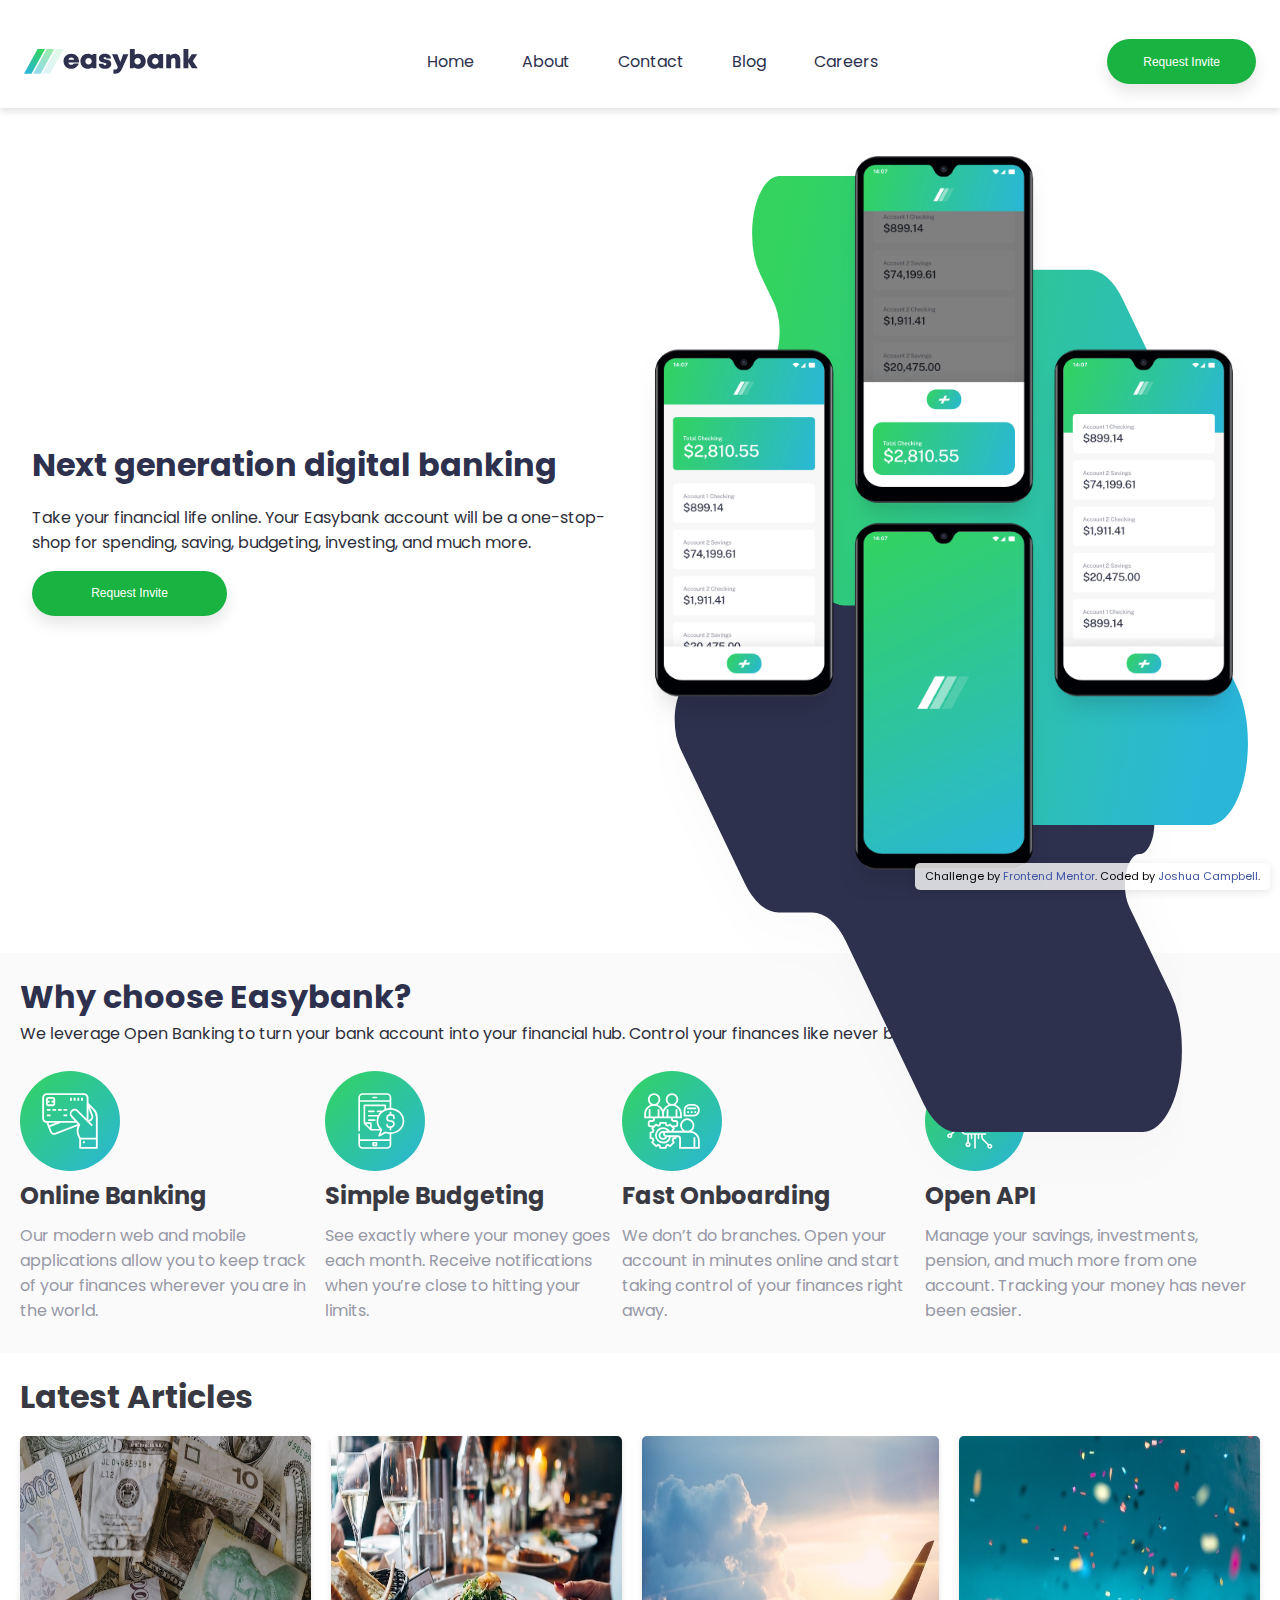
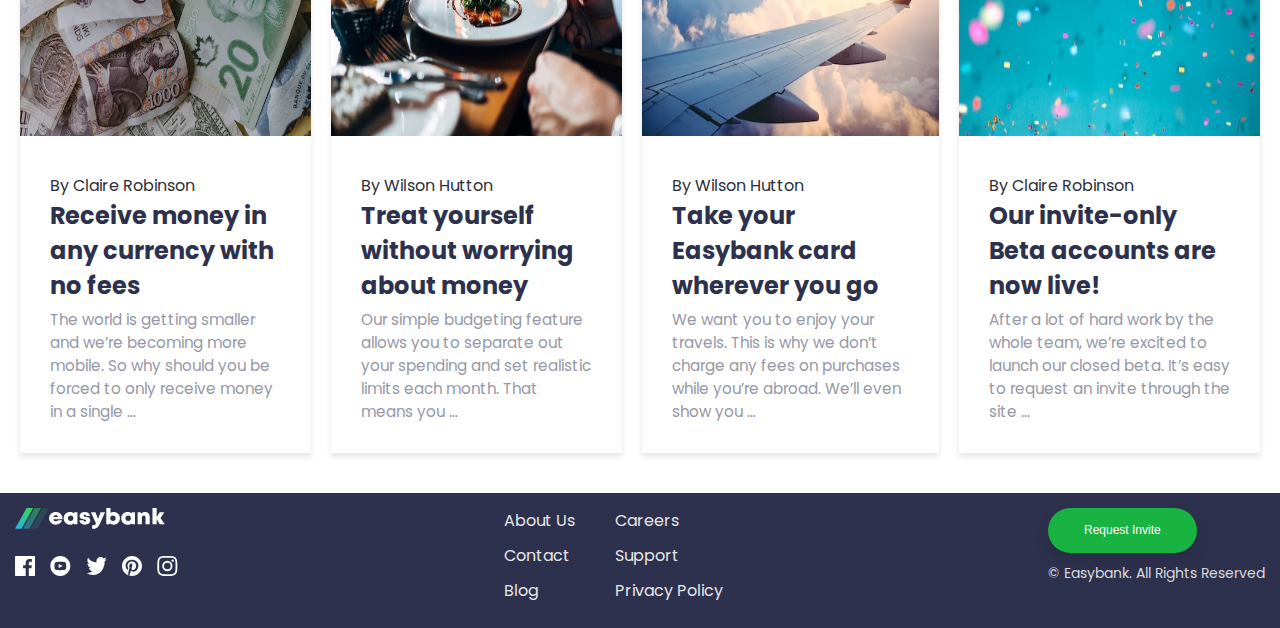
<file: index.html>
<!DOCTYPE html>
<html lang="en">
    <head>
        <meta charset="utf-8">
        <meta http-equiv="X-UA-Compatible" content="IE=edge">
        <title>Frontend Mentor | EasyBank</title>
        <meta name="viewport" content="width=device-width, initial-scale=1">
        <link rel="stylesheet" href="../css/index.css">
        <link rel="icon" type="image/x-icon" href="../assets/images/favicon-32x32.png">
        <style>
            .attribution { 
                font-size: 11px; 
                text-align: center;
                position: fixed;
                bottom: 10px;
                right: 10px;
                background-color: rgba(255, 255, 255, 0.8);
                padding: 5px 10px;
                border-radius: 5px;
                box-shadow: 0 2px 10px rgba(0, 0, 0, 0.1);
                z-index: 1000;
            }
            .attribution a { 
                color: hsl(228, 45%, 44%); 
                text-decoration: none;
            }

            .attribution a:hover {
                text-decoration: underline;
            }
        </style>
        <script type="text/javascript" src="../javascript/script.js"></script>
    </head>
    <body>
        <div class="header">
            <nav class="navbar">
                <img class="nav-logo" src="../../assets/images/logo.svg" alt="image of logo" />
                <ul class="nav-menu">
                    <li class="nav-item"><a class="nav-link" href="#">Home</a></li>
                    <li class="nav-item"><a class="nav-link" href="#">About</a></li>
                    <li class="nav-item"><a class="nav-link" href="#">Contact</a></li>
                    <li class="nav-item"><a class="nav-link" href="#">Blog</a></li>
                    <li class="nav-item"><a class="nav-link" href="#">Careers</a></li>
                </ul>
                <div class="hamburger">
                    <span class="bar"></span>
                    <span class="bar"></span>
                    <span class="bar"></span>
                </div>
                <button class="navbar-btn invite-btn" role="button">Request Invite</button>
            </nav>
        </div>
        <div class="content">
            <div class="content-container">
                <h1 class="content-header">Next generation digital banking</h1>
                <p class="content-body">
                    Take your financial life online. Your Easybank account will be a one-stop-shop 
                    for spending, saving, budgeting, investing, and much more.
                </p>
                <button class="content-btn invite-btn" role="button">Request Invite</button>
            </div>
            <div class="content-image-container">
                <img class="content-image" src="../assets/images/image-mockups.png" alt="image of a mockup of Easybank mobile app interface"/>
                <img class="content-desktop-background" src="../assets/images/bg-intro-desktop.svg" alt="icon of EasyBank Logo" />
                <img class="content-mobile-background" src="../assets/images/bg-intro-mobile.svg" alt="icon of EasyBank Logo for mobile" />
            </div>
        </div>
        <section class="secondary-content-container">
            <h1 class="secondary-content-header">Why choose Easybank?</h1>
            <p class="secondary-content-body">
                We leverage Open Banking to turn your bank account into your financial hub. Control 
                your finances like never before.
            </p>
            <div class="secondary-content-list">
                <div class="secondary-content-item">
                    <img class="content-item-icon" src="../assets/images/icon-online.svg" alt="Icon of bank debit/credit cards" />
                    <h2 class="content-item-header">Online Banking</h2>
                    <p class="content-item-body">
                        Our modern web and mobile applications allow you to keep track of your finances 
                        wherever you are in the world.
                    </p>
                </div>
                <div class="secondary-content-item">
                    <img class="content-item-icon" src="../assets/images/icon-budgeting.svg" alt="Icon of a mobile phone with a bank app" />
                    <h2 class="content-item-header">Simple Budgeting</h2>
                    <p class="content-item-body">
                        See exactly where your money goes each month. Receive notifications when you’re 
                        close to hitting your limits.
                    </p>
                </div>
                <div class="secondary-content-item">
                    <img class="content-item-icon" src="../assets/images/icon-onboarding.svg" alt="Icon of a group of people talking" />
                    <h2 class="content-item-header">Fast Onboarding</h2>
                    <p class="content-item-body">
                        We don’t do branches. Open your account in minutes online and start taking control 
                        of your finances right away.
                    </p>
                </div>
                <div class="secondary-content-item">
                    <img class="content-item-icon" src="../assets/images/icon-api.svg" alt="Icon of an a computer chip" />
                    <h2 class="content-item-header">Open API</h2>
                    <p class="content-item-body">
                        Manage your savings, investments, pension, and much more from one account. Tracking 
                        your money has never been easier.
                    </p>
                </div>
            </div>
        </section>
        <section class="article-container">
            <h1 class="article-header">Latest Articles</h1>
            <div class="article-list">
                <div class="article-post-item">
                    <img class="article-post-image" src="../assets/images/image-currency.jpg" alt="image of us dollars" />
                    <div class="article-post-container">
                        <p class="article-post-author">By Claire Robinson</p>
                        <h2><a class="article-post-header" href="#">Receive money in any currency with no fees</a></h2>
                        <p class="article-post-body">
                            The world is getting smaller and we’re becoming more mobile. So why should you be 
                            forced to only receive money in a single …
                        </p>
                    </div>
                </div>
                <div class="article-post-item">
                    <img class="article-post-image" src="../assets/images/image-restaurant.jpg" alt="image of a table in a restaurant" />
                    <div class="article-post-container">
                        <p class="article-post-author">By Wilson Hutton</p>
                        <h2><a class="article-post-header" href="#">Treat yourself without worrying about money</a></h2>
                        <p class="article-post-body">
                            Our simple budgeting feature allows you to separate out your spending and set 
                            realistic limits each month. That means you …
                        </p>
                    </div>
                </div>
                <div class="article-post-item">
                    <img class="article-post-image" src="../assets/images/image-plane.jpg" alt="image of a table in a restaurant" />
                    <div class="article-post-container">
                        <p class="article-post-author">By Wilson Hutton</p>
                        <h2><a class="article-post-header" href="#">Take your Easybank card wherever you go</a></h2>
                        <p class="article-post-body">
                            We want you to enjoy your travels. This is why we don’t charge any fees on purchases 
                            while you’re abroad. We’ll even show you …
                        </p>
                    </div>
                </div>
                <div class="article-post-item">
                    <img class="article-post-image" src="../assets/images/image-confetti.jpg" alt="image of a table in a restaurant" />
                    <div class="article-post-container">
                        <p class="article-post-author">By Claire Robinson</p>
                        <h2><a class="article-post-header" href="#">Our invite-only Beta accounts are now live!</a></h2>
                        <p class="article-post-body">
                            After a lot of hard work by the whole team, we’re excited to launch our closed beta. 
                            It’s easy to request an invite through the site ...
                        </p>
                    </div>
                </div>
            </div>
        </section>
        <footer class="footer-container">
            <div class="footer">
                <div class="footer-section-container">
                    <img class="footer-logo" src="../assets/images/footer-logo.svg" alt="logo of EasyBank" />
                    <div class="footer-social-icons">
                        <img class="social-media-icon" src="../assets/images/icon-facebook.svg" alt="icon of facebook" />
                        <img class="social-media-icon" src="../assets/images/icon-youtube.svg" alt="icon of youtube" />
                        <img class="social-media-icon" src="../assets/images/icon-twitter.svg" alt="icon of twitter" />
                        <img class="social-media-icon" src="../assets/images/icon-pinterest.svg" alt="icon of pinterest" />
                        <img class="social-media-icon" src="../assets/images/icon-instagram.svg" alt="icon of instagram" />
                    </div>
                </div>
                <div class="footer-page-container">
                    <ul class="footer-page-list">
                        <li class="footer-link"><a href="#">About Us</a></li>
                        <li class="footer-link"><a href="#">Contact</a></li>
                        <li class="footer-link"><a href="#">Blog</a></li>
                    </ul>
                    <ul class="footer-page-list">
                        <li class="footer-link"><a href="#">Careers</a></li>
                        <li class="footer-link"><a href="#">Support</a></li>
                        <li class="footer-link"><a href="#">Privacy Policy</a></li>
                    </ul>
                </div>
                <div class="footer-end-section">
                    <button class="footer-btn invite-btn">Request Invite</button>
                    <p class="copyright-text">&copy; Easybank. All Rights Reserved</p>
                </div>
            </div>
        </footer>
        <div class="attribution">
            Challenge by <a href="https://www.frontendmentor.io?ref=challenge" target="_blank">Frontend Mentor</a>. 
            Coded by <a href="https://www.linkedin.com/in/joshua-campbell98/">Joshua Campbell</a>.
        </div>
    </body>
</html>
</file>
<file: css/index.css>
@import url('https://fonts.googleapis.com/css?family=Poppins:100,100italic,200,200italic,300,300italic,regular,italic,500,500italic,600,600italic,700,700italic,800,800italic,900,900italic');

* {
  margin: 0;
  padding: 0;
  box-sizing: border-box;
}

html {
  font-family: 'Poppins', sans-serif;
}

/* Nav Bar Style */
li {
  list-style: none;
}

a {
  text-decoration: none;
}

.header {
  position: relative;
  background-color: hsl(0, 0%, 100%);
  border-bottom: 1px solid hsl(0, 0%, 100%);
  z-index: 10;
}

.navbar {
  display: flex;
  justify-content: space-between;
  align-items: center;
  margin-top: 15px;
  margin-bottom: 15px;
  padding: 1.5rem;
  box-shadow: 0px 4px 6px rgba(0, 0, 0, 0.1);
}

.nav-menu a:hover {
  color: hsl(136, 65%, 51%);
}

.nav-logo {
  width: auto; 
  height: 25px;
}

.hamburger {
  display: none;
}

.bar {
  display: block;
  width: 25px;
  height: 3px;
  margin: 5px auto;
  transition: all 0.3s ease-in-out;
  background-color: hsl(0, 0%, 100%);
}

.nav-menu {
  display: flex;
  flex-grow: 1;
  justify-content: center;
  align-items: center;
}

.nav-item {
  margin: 0 1.5rem;
}

.nav-link {
  font-size: 1rem;
  font-weight: 400;
  color: hsl(233, 26%, 24%);
}

/* Invite Button CSS */
.invite-btn {
  padding: 1.3em 3em;
  font-size: 12px;
  font-weight: 500;
  color: hsl(0, 0%, 100%);
  background-color: hsl(136, 75%, 40%);
  border: none;
  border-radius: 45px;
  box-shadow: 0px 8px 15px rgba(0, 0, 0, 0.1);
  transition: all 0.3s ease 0s;
  cursor: pointer;
  outline: none;
}

.invite-btn:hover {
  box-shadow: 0px 15px 20px hsl(233, 12%, 20%);
  color: #fff;
  transform: translateY(-7px);
}

.invite-btn:active {
  transform: translateY(-1px);
}

/* Content CSS */
.content {
  display: flex;
  justify-content: space-between;
  align-items: center;
  padding: 2rem;
  background-color: hsl(0, 0%, 100%);
}

.content-container {
  display: flex;
  flex-direction: column;
  justify-content: center;
  max-width: 50%;
  z-index: 2;
}

.content-image-container {
  position: relative;
  max-width: 100%;
  max-height: 100%;
  display: flex;
  justify-content: center;
  align-items: center;
}

.content-image {
  position: relative;
  width: 100%;
  height: 100%;
  z-index: 1;
}

.content-desktop-background {
  position: absolute;
  top: 20px;
  left: 0;
  width: 100%;
  height: 1034px;
}

.content-mobile-background {
  display: none;
}

.content-header {
  font-size: 2rem;
  margin-bottom: 1rem;
  color: hsl(233, 26%, 24%);
}

.content-body {
  font-size: 1rem;
  color: hsl(233, 12%, 20%);
  margin-bottom: 1rem;
}

.content-btn {
  max-width: 195px;
}

/* Secondary Content CSS */
.secondary-content-container {
  background-color: hsl(0, 0%, 98%);
  margin-top: 20px;
  margin-bottom: 20px;
  padding: 20px;
}

.secondary-content-header {
  color: hsl(233, 26%, 24%);
}

.secondary-content-body {
  color: hsl(233, 12%, 20%);
  margin-bottom: 15px;
}

.secondary-content-list {
  display: flex;
}

.secondary-content-item {
  margin-top: 10px;
  margin-bottom: 10px;
}

.content-item-icon {
  height: 100px;
  width: 100px;
}

.content-item-header {
  color: hsl(233, 8%, 24%);
  margin-bottom: 10px;
}

.content-item-body {
  color: hsl(233, 8%, 62%);
}

/* Article CSS */
.article-container {
  margin: 20px;
  position: relative;
  z-index: 1;
}

.article-header {
  color: hsl(233, 8%, 24%);
  margin-bottom: 15px;
}

.article-list {
  display: flex;
  justify-content: space-between;
  gap: 20px;
}

.article-post-item {
  flex-grow: 1 1 30%;
  max-width: 500px;
  background-color: hsl(0, 0%, 100%);
  box-shadow: 0px 4px 6px rgba(0, 0, 0, 0.1);
  margin-bottom: 20px;
}

.article-post-container {
  padding: 30px;
}

.article-post-image {
  width: 100%;
  height: 300px;
  border-top-left-radius: 5px;
  border-top-right-radius: 5px;
}

.article-post-author {
  color: hsl(233, 12%, 20%);
}

.article-post-header {
  color: hsl(233, 26%, 24%);
}

.article-post-header:hover {
  color: hsl(136, 65%, 51%);
  transition: color 0.3s ease;
}

.article-post-body {
  font-size: 0.95rem;
  color: hsl(233, 8%, 62%);
  margin-top: 5px;
}

/* Footer CSS */
.footer-container {
  width: 100%;
  height: auto;
  background-color: hsl(233, 26%, 24%);
  padding: 15px;
}

.footer {
  display: flex;
  justify-content: space-between;
  align-items: flex-start;
  flex-wrap: wrap;
}

.footer-logo {
  max-width: 150px;
  width: 100%;
  height: auto;
  margin-bottom: 20px;
  fill: hsl(0, 0%, 100%);
}

.footer-social-icons {
  display: flex;
  gap: 15px;
  margin-bottom: 20px;
  color: hsl(0, 0%, 100%);
}

.footer-page-container {
  display: flex;
  gap: 40px;
  flex-wrap: wrap;
}

.footer-page-list {
  list-style: none;
  padding: 0;
}

.footer-page-list li {
  margin-bottom: 10px;
}

.footer-link a {
  color: hsl(0, 0%, 90%);
}

.footer-end-section {
  display: flex;
  flex-direction: column;
  align-items: flex-start;
}

.footer-btn {
  margin-bottom: 10px;
}

.copyright-text {
  font-size: 14px;
  color: hsl(0, 0%, 85%);
}

@media (max-width: 1024px) {
  .nav-logo {
    width: auto; 
    height: 25px;
  }
  
  .hamburger {
    display: flex;
    flex-direction: column;
    cursor: pointer;
  }
  
  .nav-menu {
    display: none;
    flex-direction: column;
    position: absolute;
    top: 50px;
    width: 100%;
    left: 0;
    align-items: center;
    padding: 10px;
    box-shadow: 0 4px 8px rgba(0, 0, 0, 0.1);
    background-color: hsl(0, 0%, 100%);
    margin-top: 50px;
  }

  .nav-menu.active {
    display: flex;
  }

  .nav-menu a {
    text-decoration: none;
    color: hsl(233, 26%, 24%);
    padding: 10px 0;
    width: 100%;
    text-align: center;
  }

  .hamburger.active .bar {
    background-color: hsl(136, 65%, 51%);
  }

  .hamburger.active .bar:nth-child(1) {
    transform: rotate(45deg) translate(9px, 9px);
  }

  .hamburger.active .bar:nth-child(2) {
    opacity: 0;
  }

  .hamburger.active .bar:nth-child(3) {
    transform: rotate(-45deg) translate(9px, -9px);
  }

  @keyframes dropdown {
    0% {
      opacity: 0;
      transform: translateY(-20px);
    }

    100% {
      opacity: 1;
      transform: translateY(0);
    }
  }

  .bar {
    width: 25px;
    height: 3px;
    margin: 5px auto;
    transition: all 0.3s ease-in-out;
    background-color: hsl(233, 26%, 24%);
  }
  
  .navbar-btn {
    display: none;
  }

  .content {
    flex-direction: column;
    padding: 1.5rem;
  }

  .content-container {
    max-width: 100%;
  }

  .content-header {
    font-size: 1.5rem;
  }

  .content-header,
  .content-body,
  .article-header,
  .secondary-content-container {
    text-align: center;
  }

  .content-btn {
    margin: auto;
  }

  .content-image-container {
    display: block;
    margin-top: 1.5rem;
  }

  .content-image {
    width: 100%;
    max-width: 500px;
  }

  .content-desktop-background {
    display: none;
  }

  .content-mobile-background {
    display: block;
    width: 100%;
    position: absolute;
    left: 0;
    top: 0;
  }

  .article-list,
  .secondary-content-list {
    flex-direction: column;
    gap: 1.5rem;
  }

  .content-item-icon {
    height: 80px;
    width: 80px;
  }

  .article-post-item {
    max-width: 100%;
  }

  .article-post-image {
    height: auto;
  }
}

/* Mobile CSS */
@media (max-width: 768px) { 
  .content {
    flex-direction: column;
    align-items: center;
  }

  .content-image-container {
    order: 1;
    width: 100%;
  }

  .content-container {
    order: 2;
    max-width: 100%;
    width: 100%;
    text-align: center;
    flex-wrap: nowrap;
  }

  .content-desktop-background {
    display: none;
  }

  .content-mobile-background {
    display: block;
    position: absolute;
    top: 0;
    left: 0;
    width: 100%;
    height: auto;
  }

  .secondary-content-list {
    flex-direction: column;
  }

  .secondary-content-item {
    display: content;
  }

  .article-header {
    text-align: center;
  }

  .article-list {
    flex-direction: column;
    gap: 0;
  }

  .article-post-item {
    margin-bottom: 30px;
    padding: 0px;
  }

  .article-post-image {
    width: 100%;
    padding: 0px;
  }

  .article-post-container {
    padding: 15px;
  }

  .footer {
    flex-direction: column;
    align-items: center;
    text-align: center;
  }

  .footer-page-container {
    flex-direction: column;
    align-items: center;
    gap: 5px;
    margin-bottom: 15px;
  }

  .footer-end-section {
    align-items: center;
  }

  .footer-logo {
    margin-bottom: 20px;
  }

  .footer-btn {
    width: 100%;
    max-width: 300px;
  }
}
</file>
